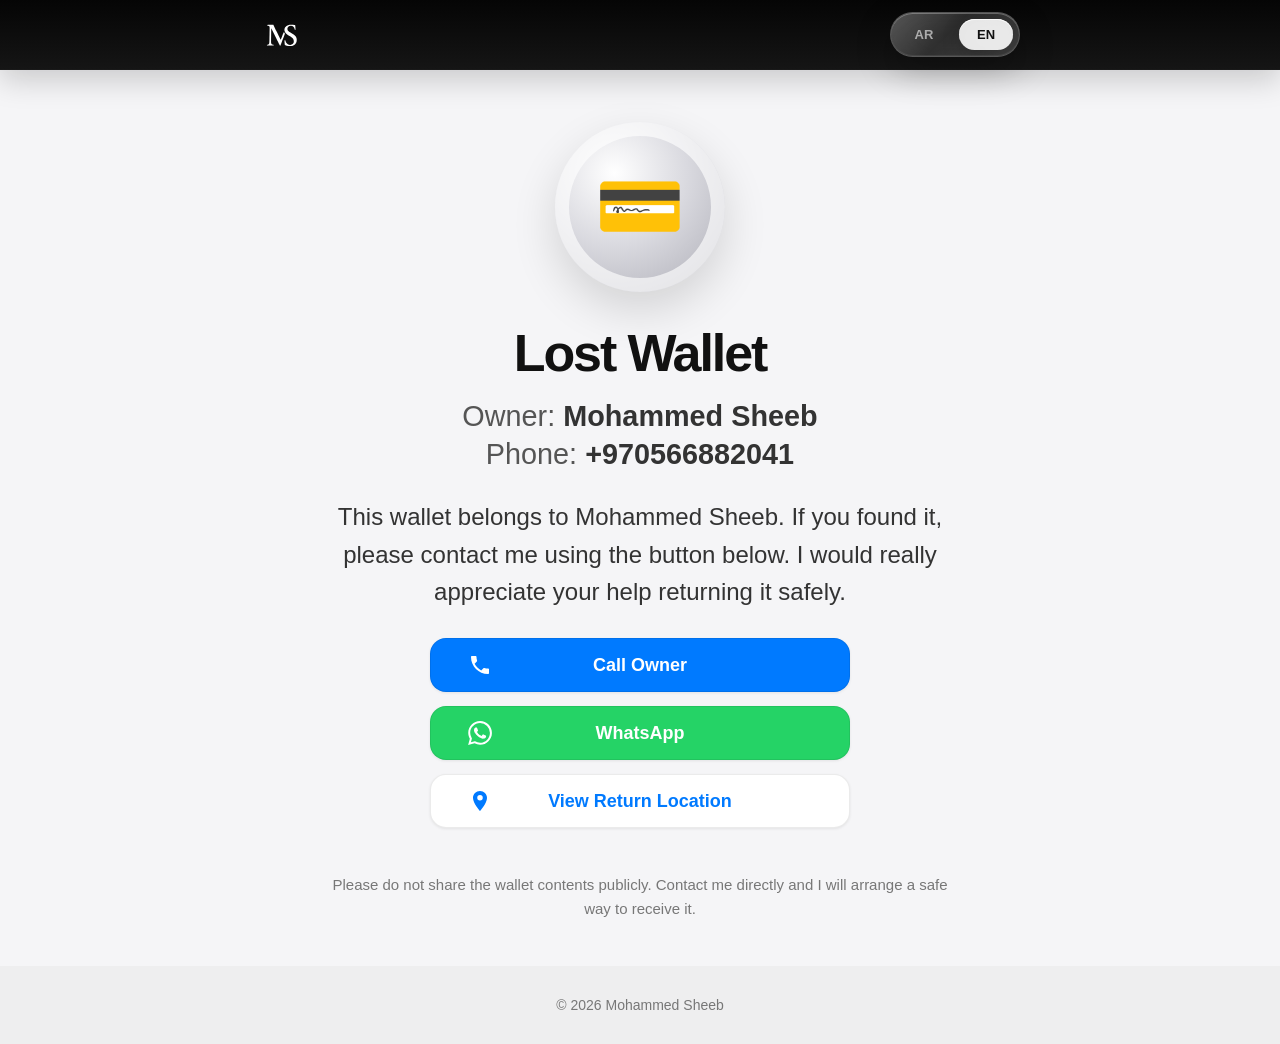
<file: ms-wallet-9xA2kL/index.html>
<!DOCTYPE html>
<html lang="en">
<head>
  <meta charset="UTF-8" />
  <meta name="viewport" content="width=device-width, initial-scale=1.0, maximum-scale=1.0, user-scalable=no">

  <title>Lost Wallet | Mohammed Sheeb</title>

  <meta name="robots" content="noindex, nofollow, noarchive" />
  <meta name="googlebot" content="noindex, nofollow, noarchive" />

  <link rel="icon" type="image/svg+xml" href="/assets/images/logos/Logo.svg" />
  <link rel="apple-touch-icon" href="/assets/images/logos/logo.png" />

  <style>
    *{
      margin:0;
      padding:0;
      box-sizing:border-box;
    }

    body{
      min-height:100vh;
      background:#f5f5f7;
      color:#111;
      font-family:-apple-system, BlinkMacSystemFont, "Segoe UI", Arial, sans-serif;
      line-height:1.6;
      overflow-x:hidden;
      touch-action:manipulation;
    }

    a{
      text-decoration:none;
      color:inherit;
    }

    header{
      width:100%;
      height:70px;
      background:linear-gradient(180deg, #050505, #151515);
      display:flex;
      align-items:center;
      justify-content:center;
      padding:0 20px;
      box-shadow:0 10px 30px rgba(0,0,0,.18);
      border-bottom:1px solid rgba(255,255,255,.08);
    }

    .header-inner{
      width:100%;
      max-width:760px;
      display:flex;
      align-items:center;
      justify-content:space-between;
      gap:16px;
      direction:ltr !important;
    }

    .logo-img{
      height:42px;
      width:auto;
      display:block;
      object-fit:contain;
      filter:brightness(0) invert(1);
    }

    .lang-switch{
      position:relative;
      display:flex;
      align-items:center;
      gap:8px;
      direction:ltr !important;
      padding:6px;
      border-radius:999px;
      flex-shrink:0;
      overflow:hidden;
      background:rgba(255,255,255,.10);
      border:1px solid rgba(255,255,255,.22);
      box-shadow:
        inset 0 1px 0 rgba(255,255,255,.28),
        inset 0 -1px 0 rgba(255,255,255,.08),
        0 12px 35px rgba(0,0,0,.28);
      backdrop-filter:blur(22px) saturate(180%);
      -webkit-backdrop-filter:blur(22px) saturate(180%);
    }

    .lang-switch::before{
      content:"";
      position:absolute;
      inset:0;
      border-radius:inherit;
      background:
        linear-gradient(135deg, rgba(255,255,255,.24), rgba(255,255,255,.04) 45%, rgba(255,255,255,.12));
      pointer-events:none;
    }

    .lang-btn{
      position:relative;
      z-index:1;
      border:0;
      border-radius:999px;
      padding:8px 13px;
      min-width:54px;
      background:transparent;
      color:rgba(255,255,255,.58);
      font-size:13px;
      font-weight:800;
      cursor:pointer;
      text-align:center;
      transition:background .22s ease, color .22s ease, transform .12s ease, box-shadow .22s ease;
    }

    .lang-btn:active{
      transform:scale(.94);
    }

    .lang-btn.active{
      background:rgba(255,255,255,.88);
      color:#111;
      box-shadow:
        inset 0 1px 0 rgba(255,255,255,.9),
        0 6px 18px rgba(0,0,0,.22);
      backdrop-filter:blur(14px);
      -webkit-backdrop-filter:blur(14px);
    }

    .wallet-page{
      min-height:calc(100vh - 70px);
      display:flex;
      flex-direction:column;
      align-items:center;
      text-align:center;
      padding:52px 22px 0;
    }

    .wallet-icon{
      width:170px;
      height:170px;
      border-radius:50%;
      margin-bottom:34px;
      background:
        radial-gradient(circle at 35% 30%, #fff, #d9d9df 45%, #a9a9b2 100%);
      box-shadow:
        inset 0 0 0 14px rgba(255,255,255,.65),
        0 18px 45px rgba(0,0,0,.14);
      display:flex;
      align-items:center;
      justify-content:center;
      font-size:72px;
    }

    .wallet-title{
      font-size:clamp(2.1rem, 8vw, 3.25rem);
      line-height:1.05;
      font-weight:800;
      letter-spacing:-.04em;
      margin-bottom:16px;
      color:#111;
    }

    .wallet-info{
      font-size:clamp(1.22rem, 5vw, 1.8rem);
      line-height:1.35;
      color:#555;
      margin-bottom:24px;
      min-height:0;
    }

    .wallet-info strong{
      color:#333;
      font-weight:650;
    }

    .phone-number{
      direction:ltr !important;
      unicode-bidi:isolate !important;
      display:inline-block;
      color:#333;
      font-weight:650;
    }

    .wallet-text{
      max-width:620px;
      font-size:clamp(1.12rem, 4.5vw, 1.5rem);
      line-height:1.55;
      color:#333;
      margin-bottom:28px;
      min-height:110px;
      display:flex;
      align-items:flex-start;
      justify-content:center;
    }

    .wallet-actions{
      width:100%;
      max-width:420px;
      display:grid;
      gap:14px;
      margin:0 auto 44px;
      flex-shrink:0;
    }

    .wallet-btn{
      position:relative;
      display:flex;
      align-items:center;
      justify-content:center;
      height:54px;
      min-height:54px;
      border-radius:16px;
      font-size:18px;
      font-weight:750;
      border:1px solid rgba(0,0,0,.08);
      box-shadow:0 1px 3px rgba(0,0,0,.08);
      padding:0 58px;
      direction:ltr !important;
      overflow:hidden;
      white-space:nowrap;
    }

    .wallet-btn svg{
      width:24px;
      height:24px;
      flex-shrink:0;
    }

    .btn-icon{
      position:absolute;
      left:34px;
      top:50%;
      transform:translateY(-50%);
      display:flex;
      align-items:center;
      justify-content:center;
      width:30px;
      height:30px;
      pointer-events:none;
    }

    .btn-text{
      width:100%;
      display:block;
      text-align:center;
      direction:inherit;
      white-space:nowrap;
    }

    [dir="rtl"] .btn-text{
      direction:rtl;
    }

    .wallet-btn.call{
      background:#007aff;
      color:#fff;
    }

    .wallet-btn.whatsapp{
      background:#25d366;
      color:#fff;
    }

    .wallet-btn.location{
      background:#fff;
      color:#007aff;
    }

    .wallet-note{
      max-width:620px;
      font-size:15px;
      line-height:1.6;
      color:#777;
      margin-bottom:44px;
      min-height:50px;
      display:flex;
      align-items:center;
      justify-content:center;
    }

    .wallet-footer{
      width:100vw;
      margin-left:calc(50% - 50vw);
      margin-right:calc(50% - 50vw);
      margin-top:auto;
      background:#eeeeef;
      padding:28px 22px calc(28px + env(safe-area-inset-bottom));
      text-align:center;
      color:#777;
      font-size:14px;
      direction:ltr !important;
    }

    .wallet-footer-inner{
      width:100%;
      max-width:760px;
      margin:0 auto;
      text-align:center;
      direction:ltr !important;
      unicode-bidi:isolate !important;
    }

    [dir="rtl"] .wallet-page{
      direction:rtl;
    }

    [dir="rtl"] .wallet-title{
      letter-spacing:0;
    }

    @media(max-width:480px){
      header{
        height:64px;
        padding:0 16px;
      }

      .logo-img{
        height:38px;
      }

      .wallet-page{
        min-height:calc(100vh - 64px);
        padding:42px 22px 0;
      }

      .wallet-icon{
        width:150px;
        height:150px;
        font-size:62px;
      }

      .wallet-info{
        min-height:0;
        margin-bottom:20px;
      }

      .wallet-text{
        min-height:110px;
      }

      .wallet-actions{
        margin-bottom:38px;
      }

      .lang-btn{
        padding:7px 11px;
        min-width:52px;
        font-size:12px;
      }

      .btn-icon{
        left:30px;
      }

      .wallet-btn{
        padding:0 50px;
        font-size:17px;
      }

      .wallet-footer{
        padding:26px 18px calc(26px + env(safe-area-inset-bottom));
      }
    }
  </style>
</head>

<body>
  <header>
    <div class="header-inner">
      <a href="./" aria-label="Lost Wallet Page">
        <img src="/assets/images/logos/Logo.svg" alt="Mohammed Sheeb Logo" class="logo-img" />
      </a>

      <div class="lang-switch" aria-label="Language switcher">
        <button class="lang-btn" type="button" data-lang="ar">AR</button>
        <button class="lang-btn" type="button" data-lang="en">EN</button>
      </div>
    </div>
  </header>

  <main class="wallet-page">
    <div class="wallet-icon">💳</div>

    <h1 class="wallet-title" data-i18n="title">Lost Wallet</h1>

    <div class="wallet-info">
      <span data-i18n="ownerLabel">Owner</span>:
      <strong data-i18n="ownerName">Mohammed Sheeb</strong><br />
      <span data-i18n="phoneLabel">Phone</span>:
      <strong class="phone-number">+970566882041</strong>
    </div>

    <p class="wallet-text" data-i18n="description">
      This wallet belongs to Mohammed Sheeb. If you found it, please contact me using the button below. I would really appreciate your help returning it safely.
    </p>

    <div class="wallet-actions">
      <a class="wallet-btn call" href="tel:+970566882041">
        <span class="btn-icon">
          <svg viewBox="0 0 24 24" fill="currentColor" aria-hidden="true">
            <path d="M6.62 10.79c1.44 2.83 3.76 5.14 6.59 6.59l2.2-2.2c.27-.27.67-.36 1.02-.24 1.12.37 2.33.57 3.57.57.55 0 1 .45 1 1V20c0 .55-.45 1-1 1C10.61 21 3 13.39 3 4c0-.55.45-1 1-1h3.5c.55 0 1 .45 1 1 0 1.24.2 2.45.57 3.57.11.35.03.74-.25 1.02l-2.2 2.2z"/>
          </svg>
        </span>
        <span class="btn-text" data-i18n="callBtn">Call Owner</span>
      </a>

      <a class="wallet-btn whatsapp" href="https://wa.me/970566882041" target="_blank" rel="noopener noreferrer">
        <span class="btn-icon">
          <svg viewBox="0 0 24 24" fill="currentColor" aria-hidden="true">
            <path d="M20.52 3.48A11.86 11.86 0 0 0 12.08 0C5.56 0 .25 5.31.25 11.84c0 2.08.54 4.12 1.58 5.92L.15 24l6.39-1.67a11.84 11.84 0 0 0 5.54 1.41h.01c6.52 0 11.84-5.31 11.84-11.84 0-3.16-1.23-6.13-3.41-8.42zM12.09 21.74h-.01a9.82 9.82 0 0 1-5-1.37l-.36-.22-3.79.99 1.01-3.69-.24-.38a9.79 9.79 0 0 1-1.5-5.23c0-5.43 4.42-9.84 9.86-9.84a9.8 9.8 0 0 1 6.96 2.88 9.78 9.78 0 0 1 2.88 6.96c.02 5.43-4.4 9.9-9.81 9.9zm5.4-7.37c-.3-.15-1.76-.87-2.03-.97-.27-.1-.47-.15-.67.15-.2.3-.77.97-.94 1.17-.17.2-.35.22-.65.07-.3-.15-1.26-.46-2.4-1.47-.89-.79-1.49-1.77-1.66-2.07-.17-.3-.02-.46.13-.61.13-.13.3-.35.45-.52.15-.17.2-.3.3-.5.1-.2.05-.37-.02-.52-.07-.15-.67-1.61-.92-2.2-.24-.58-.49-.5-.67-.51h-.57c-.2 0-.52.07-.79.37-.27.3-1.04 1.02-1.04 2.48s1.07 2.88 1.22 3.08c.15.2 2.1 3.21 5.09 4.5.71.31 1.27.49 1.7.63.71.23 1.36.2 1.87.12.57-.09 1.76-.72 2.01-1.42.25-.7.25-1.29.17-1.42-.08-.13-.27-.2-.57-.35z"/>
          </svg>
        </span>
        <span class="btn-text" data-i18n="whatsappBtn">WhatsApp</span>
      </a>

      <a class="wallet-btn location" href="https://maps.app.goo.gl/KhEdy8MNBgiMYA698" target="_blank" rel="noopener noreferrer">
        <span class="btn-icon">
          <svg viewBox="0 0 24 24" fill="currentColor" aria-hidden="true">
            <path d="M12 2C8.13 2 5 5.13 5 9c0 5.25 7 13 7 13s7-7.75 7-13c0-3.87-3.13-7-7-7zm0 9.5A2.5 2.5 0 1 1 12 6a2.5 2.5 0 0 1 0 5.5z"/>
          </svg>
        </span>
        <span class="btn-text" data-i18n="locationBtn">View Return Location</span>
      </a>
    </div>

    <p class="wallet-note" data-i18n="note">
      Please do not share the wallet contents publicly. Contact me directly and I will arrange a safe way to receive it.
    </p>

    <footer class="wallet-footer">
      <div class="wallet-footer-inner">
        <span>&copy; <span id="year"></span> Mohammed Sheeb</span>
      </div>
    </footer>
  </main>

  <script>
    const translations = {
      en: {
        title: "Lost Wallet",
        ownerLabel: "Owner",
        ownerName: "Mohammed Sheeb",
        phoneLabel: "Phone",
        description: "This wallet belongs to Mohammed Sheeb. If you found it, please contact me using the button below. I would really appreciate your help returning it safely.",
        callBtn: "Call Owner",
        whatsappBtn: "WhatsApp",
        locationBtn: "View Return Location",
        note: "Please do not share the wallet contents publicly. Contact me directly and I will arrange a safe way to receive it."
      },
      ar: {
        title: "محفظة مفقودة",
        ownerLabel: "المالك",
        ownerName: "محمد شيب",
        phoneLabel: "رقم الهاتف",
        description: "هذه المحفظة تعود إلى محمد شيب. إذا عثرت عليها، الرجاء التواصل معي من خلال الزر بالأسفل. أقدّر مساعدتك في إعادتها بأمان.",
        callBtn: "اتصل بالمالك",
        whatsappBtn: "واتساب",
        locationBtn: "عرض مكان التسليم",
        note: "الرجاء عدم نشر محتويات المحفظة. تواصل معي مباشرة وسأرتب طريقة آمنة لاستلامها."
      }
    };

    function setLanguage(lang) {
      const selected = translations[lang] ? lang : "en";

      document.documentElement.lang = selected;
      document.documentElement.dir = selected === "ar" ? "rtl" : "ltr";

      document.querySelectorAll("[data-i18n]").forEach((el) => {
        const key = el.getAttribute("data-i18n");
        el.textContent = translations[selected][key];
      });

      document.querySelectorAll(".lang-btn").forEach((btn) => {
        btn.classList.toggle("active", btn.dataset.lang === selected);
      });
    }

    document.getElementById("year").textContent = new Date().getFullYear();

    const deviceLang = navigator.language && navigator.language.toLowerCase().startsWith("ar")
      ? "ar"
      : "en";

    setLanguage(deviceLang);

    document.querySelectorAll(".lang-btn").forEach((btn) => {
      btn.addEventListener("click", () => {
        setLanguage(btn.dataset.lang);
      });
    });
  </script>
</body>
</html>
</file>
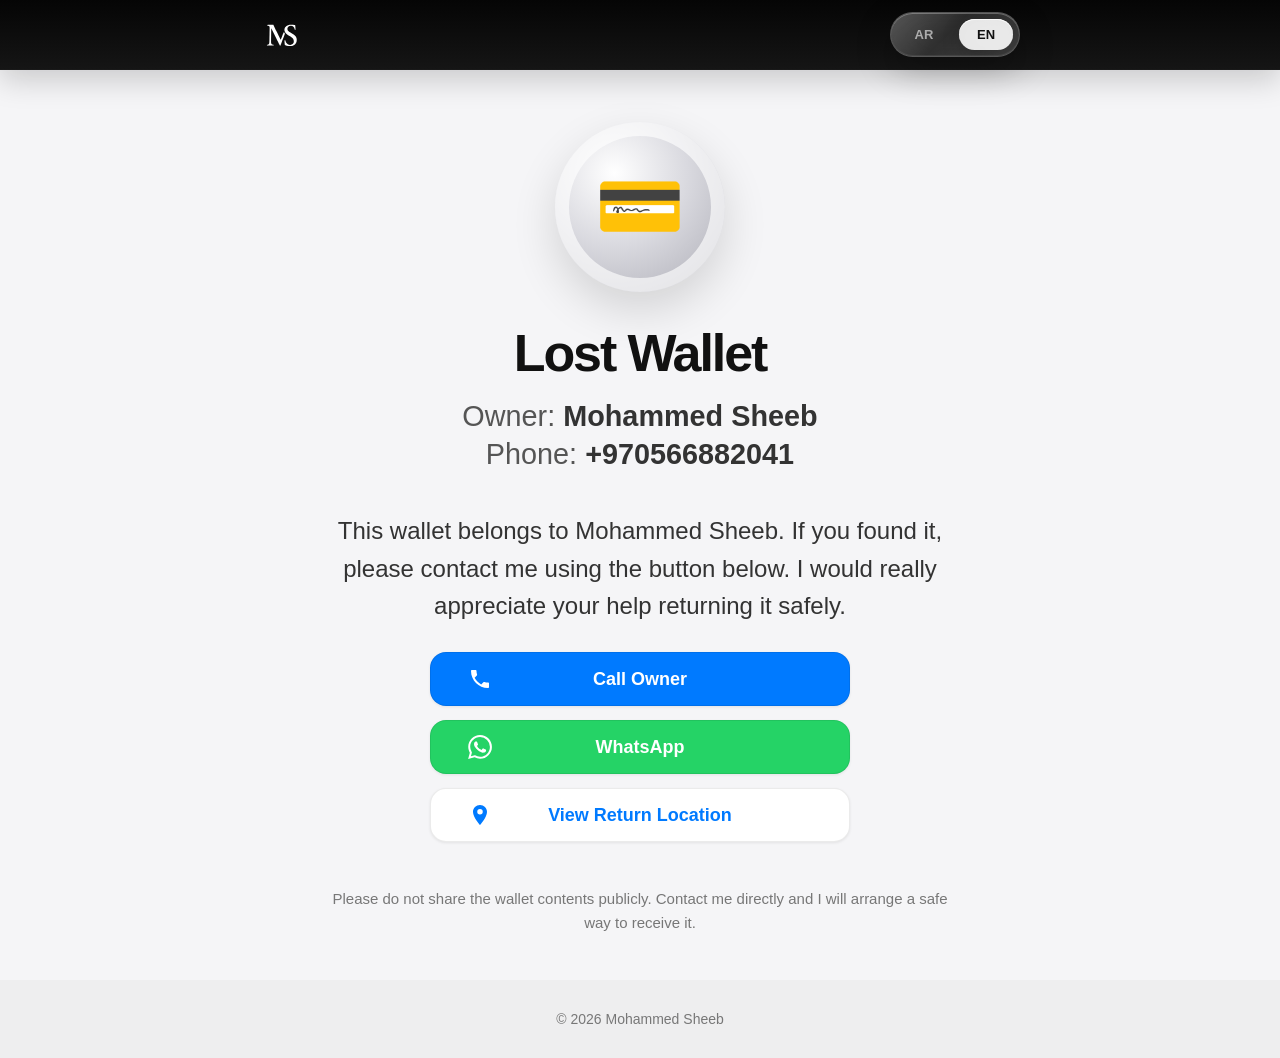
<file: ms-wallet/index.html>
<!DOCTYPE html>
<html lang="en">
<head>
  <meta charset="UTF-8" />
  <meta name="viewport" content="width=device-width, initial-scale=1.0, maximum-scale=1.0, user-scalable=no">

  <title>Lost Wallet | Mohammed Sheeb</title>

  <meta name="robots" content="noindex, nofollow, noarchive" />
  <meta name="googlebot" content="noindex, nofollow, noarchive" />

  <link rel="icon" type="image/svg+xml" href="/assets/images/logos/Logo.svg" />
  <link rel="apple-touch-icon" href="/assets/images/logos/logo.png" />

  <style>
    *{
      margin:0;
      padding:0;
      box-sizing:border-box;
    }

    body{
      min-height:100vh;
      background:#f5f5f7;
      color:#111;
      font-family:-apple-system, BlinkMacSystemFont, "Segoe UI", Arial, sans-serif;
      line-height:1.6;
      overflow-x:hidden;
      touch-action:manipulation;
    }

    a{
      text-decoration:none;
      color:inherit;
    }

    header{
      width:100%;
      height:70px;
      background:linear-gradient(180deg, #050505, #151515);
      display:flex;
      align-items:center;
      justify-content:center;
      padding:0 20px;
      box-shadow:0 10px 30px rgba(0,0,0,.18);
      border-bottom:1px solid rgba(255,255,255,.08);
    }

    .header-inner{
      width:100%;
      max-width:760px;
      display:flex;
      align-items:center;
      justify-content:space-between;
      gap:16px;
      direction:ltr !important;
    }

    .logo-img{
      height:42px;
      width:auto;
      display:block;
      object-fit:contain;
      filter:brightness(0) invert(1);
    }

    .lang-switch{
      position:relative;
      display:flex;
      align-items:center;
      gap:8px;
      direction:ltr !important;
      padding:6px;
      border-radius:999px;
      flex-shrink:0;
      overflow:hidden;
      background:rgba(255,255,255,.10);
      border:1px solid rgba(255,255,255,.22);
      box-shadow:
        inset 0 1px 0 rgba(255,255,255,.28),
        inset 0 -1px 0 rgba(255,255,255,.08),
        0 12px 35px rgba(0,0,0,.28);
      backdrop-filter:blur(22px) saturate(180%);
      -webkit-backdrop-filter:blur(22px) saturate(180%);
    }

    .lang-switch::before{
      content:"";
      position:absolute;
      inset:0;
      border-radius:inherit;
      background:
        linear-gradient(135deg, rgba(255,255,255,.24), rgba(255,255,255,.04) 45%, rgba(255,255,255,.12));
      pointer-events:none;
    }

    .lang-btn{
      position:relative;
      z-index:1;
      border:0;
      border-radius:999px;
      padding:8px 13px;
      min-width:54px;
      background:transparent;
      color:rgba(255,255,255,.58);
      font-size:13px;
      font-weight:800;
      cursor:pointer;
      text-align:center;
      transition:background .22s ease, color .22s ease, transform .12s ease, box-shadow .22s ease;
    }

    .lang-btn:active{
      transform:scale(.94);
    }

    .lang-btn.active{
      background:rgba(255,255,255,.88);
      color:#111;
      box-shadow:
        inset 0 1px 0 rgba(255,255,255,.9),
        0 6px 18px rgba(0,0,0,.22);
      backdrop-filter:blur(14px);
      -webkit-backdrop-filter:blur(14px);
    }

    .wallet-page{
      min-height:calc(100vh - 70px);
      display:flex;
      flex-direction:column;
      align-items:center;
      text-align:center;
      padding:52px 22px 0;
    }

    .wallet-icon{
      width:170px;
      height:170px;
      border-radius:50%;
      margin-bottom:34px;
      background:
        radial-gradient(circle at 35% 30%, #fff, #d9d9df 45%, #a9a9b2 100%);
      box-shadow:
        inset 0 0 0 14px rgba(255,255,255,.65),
        0 18px 45px rgba(0,0,0,.14);
      display:flex;
      align-items:center;
      justify-content:center;
      font-size:72px;
    }

    .wallet-title{
      font-size:clamp(2.1rem, 8vw, 3.25rem);
      line-height:1.05;
      font-weight:800;
      letter-spacing:-.04em;
      margin-bottom:16px;
      color:#111;
    }

    .wallet-info{
      font-size:clamp(1.22rem, 5vw, 1.8rem);
      line-height:1.35;
      color:#555;
      margin-bottom:38px;
      min-height:0;
    }

    .wallet-info strong{
      color:#333;
      font-weight:650;
    }

    .phone-number{
      direction:ltr !important;
      unicode-bidi:isolate !important;
      display:inline-block;
      color:#333;
      font-weight:650;
    }

    .wallet-text{
      max-width:620px;
      font-size:clamp(1.12rem, 4.5vw, 1.5rem);
      line-height:1.55;
      color:#333;
      margin-bottom:28px;
      min-height:110px;
      display:flex;
      align-items:flex-start;
      justify-content:center;
    }

    .wallet-actions{
      width:100%;
      max-width:420px;
      display:grid;
      gap:14px;
      margin:0 auto 44px;
      flex-shrink:0;
    }

    .wallet-btn{
      position:relative;
      display:flex;
      align-items:center;
      justify-content:center;
      height:54px;
      min-height:54px;
      border-radius:16px;
      font-size:18px;
      font-weight:750;
      border:1px solid rgba(0,0,0,.08);
      box-shadow:0 1px 3px rgba(0,0,0,.08);
      padding:0 58px;
      direction:ltr !important;
      overflow:hidden;
      white-space:nowrap;
    }

    .wallet-btn svg{
      width:24px;
      height:24px;
      flex-shrink:0;
    }

    .btn-icon{
      position:absolute;
      left:34px;
      top:50%;
      transform:translateY(-50%);
      display:flex;
      align-items:center;
      justify-content:center;
      width:30px;
      height:30px;
      pointer-events:none;
    }

    .btn-text{
      width:100%;
      display:block;
      text-align:center;
      direction:inherit;
      white-space:nowrap;
    }

    [dir="rtl"] .btn-text{
      direction:rtl;
    }

    .wallet-btn.call{
      background:#007aff;
      color:#fff;
    }

    .wallet-btn.whatsapp{
      background:#25d366;
      color:#fff;
    }

    .wallet-btn.location{
      background:#fff;
      color:#007aff;
    }

    .wallet-note{
      max-width:620px;
      font-size:15px;
      line-height:1.6;
      color:#777;
      margin-bottom:44px;
      min-height:50px;
      display:flex;
      align-items:center;
      justify-content:center;
    }

    .wallet-footer{
      width:100vw;
      margin-left:calc(50% - 50vw);
      margin-right:calc(50% - 50vw);
      margin-top:auto;
      background:#eeeeef;
      padding:28px 22px calc(28px + env(safe-area-inset-bottom));
      text-align:center;
      color:#777;
      font-size:14px;
      direction:ltr !important;
    }

    .wallet-footer-inner{
      width:100%;
      max-width:760px;
      margin:0 auto;
      text-align:center;
      direction:ltr !important;
      unicode-bidi:isolate !important;
    }

    [dir="rtl"] .wallet-page{
      direction:rtl;
    }

    [dir="rtl"] .wallet-title{
      letter-spacing:0;
    }

    @media(max-width:480px){
      header{
        height:64px;
        padding:0 16px;
      }

      .logo-img{
        height:38px;
      }

      .wallet-page{
        min-height:calc(100vh - 64px);
        padding:42px 22px 0;
      }

      .wallet-icon{
        width:150px;
        height:150px;
        font-size:62px;
      }

      .wallet-info{
  min-height:0;
  margin-bottom:34px;
}

      .wallet-text{
        min-height:110px;
      }

      .wallet-actions{
        margin-bottom:38px;
      }

      .lang-btn{
        padding:7px 11px;
        min-width:52px;
        font-size:12px;
      }

      .btn-icon{
        left:30px;
      }

      .wallet-btn{
        padding:0 50px;
        font-size:17px;
      }

      .wallet-footer{
        padding:26px 18px calc(26px + env(safe-area-inset-bottom));
      }
    }
  </style>
</head>

<body>
  <header>
    <div class="header-inner">
      <a href="./" aria-label="Lost Wallet Page">
        <img src="/assets/images/logos/Logo.svg" alt="Mohammed Sheeb Logo" class="logo-img" />
      </a>

      <div class="lang-switch" aria-label="Language switcher">
        <button class="lang-btn" type="button" data-lang="ar">AR</button>
        <button class="lang-btn" type="button" data-lang="en">EN</button>
      </div>
    </div>
  </header>

  <main class="wallet-page">
    <div class="wallet-icon">💳</div>

    <h1 class="wallet-title" data-i18n="title">Lost Wallet</h1>

    <div class="wallet-info">
      <span data-i18n="ownerLabel">Owner</span>:
      <strong data-i18n="ownerName">Mohammed Sheeb</strong><br />
      <span data-i18n="phoneLabel">Phone</span>:
      <strong class="phone-number">+970566882041</strong>
    </div>

    <p class="wallet-text" data-i18n="description">
      This wallet belongs to Mohammed Sheeb. If you found it, please contact me using the button below. I would really appreciate your help returning it safely.
    </p>

    <div class="wallet-actions">
      <a class="wallet-btn call" href="tel:+970566882041">
        <span class="btn-icon">
          <svg viewBox="0 0 24 24" fill="currentColor" aria-hidden="true">
            <path d="M6.62 10.79c1.44 2.83 3.76 5.14 6.59 6.59l2.2-2.2c.27-.27.67-.36 1.02-.24 1.12.37 2.33.57 3.57.57.55 0 1 .45 1 1V20c0 .55-.45 1-1 1C10.61 21 3 13.39 3 4c0-.55.45-1 1-1h3.5c.55 0 1 .45 1 1 0 1.24.2 2.45.57 3.57.11.35.03.74-.25 1.02l-2.2 2.2z"/>
          </svg>
        </span>
        <span class="btn-text" data-i18n="callBtn">Call Owner</span>
      </a>

      <a class="wallet-btn whatsapp" href="https://wa.me/970566882041" target="_blank" rel="noopener noreferrer">
        <span class="btn-icon">
          <svg viewBox="0 0 24 24" fill="currentColor" aria-hidden="true">
            <path d="M20.52 3.48A11.86 11.86 0 0 0 12.08 0C5.56 0 .25 5.31.25 11.84c0 2.08.54 4.12 1.58 5.92L.15 24l6.39-1.67a11.84 11.84 0 0 0 5.54 1.41h.01c6.52 0 11.84-5.31 11.84-11.84 0-3.16-1.23-6.13-3.41-8.42zM12.09 21.74h-.01a9.82 9.82 0 0 1-5-1.37l-.36-.22-3.79.99 1.01-3.69-.24-.38a9.79 9.79 0 0 1-1.5-5.23c0-5.43 4.42-9.84 9.86-9.84a9.8 9.8 0 0 1 6.96 2.88 9.78 9.78 0 0 1 2.88 6.96c.02 5.43-4.4 9.9-9.81 9.9zm5.4-7.37c-.3-.15-1.76-.87-2.03-.97-.27-.1-.47-.15-.67.15-.2.3-.77.97-.94 1.17-.17.2-.35.22-.65.07-.3-.15-1.26-.46-2.4-1.47-.89-.79-1.49-1.77-1.66-2.07-.17-.3-.02-.46.13-.61.13-.13.3-.35.45-.52.15-.17.2-.3.3-.5.1-.2.05-.37-.02-.52-.07-.15-.67-1.61-.92-2.2-.24-.58-.49-.5-.67-.51h-.57c-.2 0-.52.07-.79.37-.27.3-1.04 1.02-1.04 2.48s1.07 2.88 1.22 3.08c.15.2 2.1 3.21 5.09 4.5.71.31 1.27.49 1.7.63.71.23 1.36.2 1.87.12.57-.09 1.76-.72 2.01-1.42.25-.7.25-1.29.17-1.42-.08-.13-.27-.2-.57-.35z"/>
          </svg>
        </span>
        <span class="btn-text" data-i18n="whatsappBtn">WhatsApp</span>
      </a>

      <a class="wallet-btn location" href="https://maps.app.goo.gl/KhEdy8MNBgiMYA698" target="_blank" rel="noopener noreferrer">
        <span class="btn-icon">
          <svg viewBox="0 0 24 24" fill="currentColor" aria-hidden="true">
            <path d="M12 2C8.13 2 5 5.13 5 9c0 5.25 7 13 7 13s7-7.75 7-13c0-3.87-3.13-7-7-7zm0 9.5A2.5 2.5 0 1 1 12 6a2.5 2.5 0 0 1 0 5.5z"/>
          </svg>
        </span>
        <span class="btn-text" data-i18n="locationBtn">View Return Location</span>
      </a>
    </div>

    <p class="wallet-note" data-i18n="note">
      Please do not share the wallet contents publicly. Contact me directly and I will arrange a safe way to receive it.
    </p>

    <footer class="wallet-footer">
      <div class="wallet-footer-inner">
        <span>&copy; <span id="year"></span> Mohammed Sheeb</span>
      </div>
    </footer>
  </main>

  <script>
    const translations = {
      en: {
        title: "Lost Wallet",
        ownerLabel: "Owner",
        ownerName: "Mohammed Sheeb",
        phoneLabel: "Phone",
        description: "This wallet belongs to Mohammed Sheeb. If you found it, please contact me using the button below. I would really appreciate your help returning it safely.",
        callBtn: "Call Owner",
        whatsappBtn: "WhatsApp",
        locationBtn: "View Return Location",
        note: "Please do not share the wallet contents publicly. Contact me directly and I will arrange a safe way to receive it."
      },
      ar: {
        title: "محفظة مفقودة",
        ownerLabel: "المالك",
        ownerName: "محمد شيب",
        phoneLabel: "رقم الهاتف",
        description: "هذه المحفظة تعود إلى محمد شيب. إذا عثرت عليها، الرجاء التواصل معي من خلال الزر بالأسفل. أقدّر مساعدتك في إعادتها بأمان.",
        callBtn: "اتصل بالمالك",
        whatsappBtn: "واتساب",
        locationBtn: "عرض مكان التسليم",
        note: "الرجاء عدم نشر محتويات المحفظة. تواصل معي مباشرة وسأرتب طريقة آمنة لاستلامها."
      }
    };

    function setLanguage(lang) {
      const selected = translations[lang] ? lang : "en";

      document.documentElement.lang = selected;
      document.documentElement.dir = selected === "ar" ? "rtl" : "ltr";

      document.querySelectorAll("[data-i18n]").forEach((el) => {
        const key = el.getAttribute("data-i18n");
        el.textContent = translations[selected][key];
      });

      document.querySelectorAll(".lang-btn").forEach((btn) => {
        btn.classList.toggle("active", btn.dataset.lang === selected);
      });
    }

    document.getElementById("year").textContent = new Date().getFullYear();

    const deviceLang = navigator.language && navigator.language.toLowerCase().startsWith("ar")
      ? "ar"
      : "en";

    setLanguage(deviceLang);

    document.querySelectorAll(".lang-btn").forEach((btn) => {
      btn.addEventListener("click", () => {
        setLanguage(btn.dataset.lang);
      });
    });
  </script>
</body>
</html>
</file>
